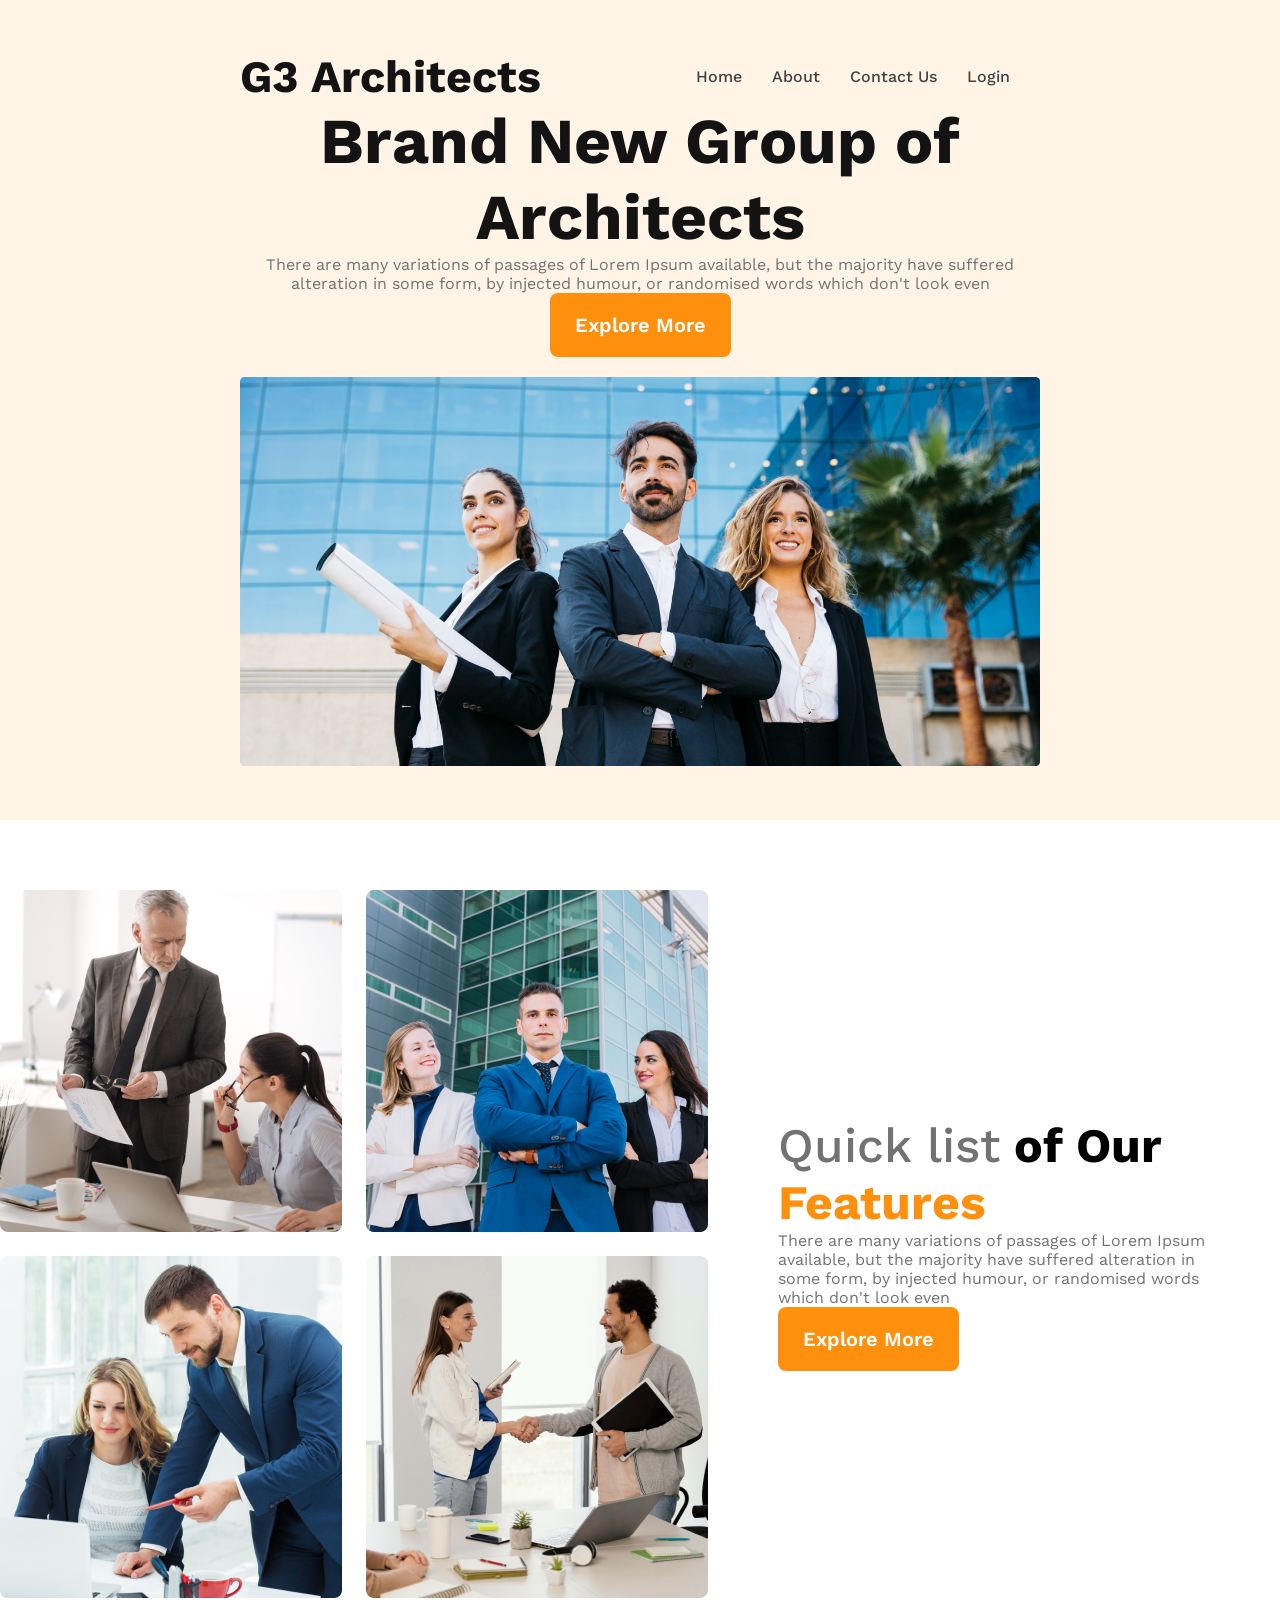
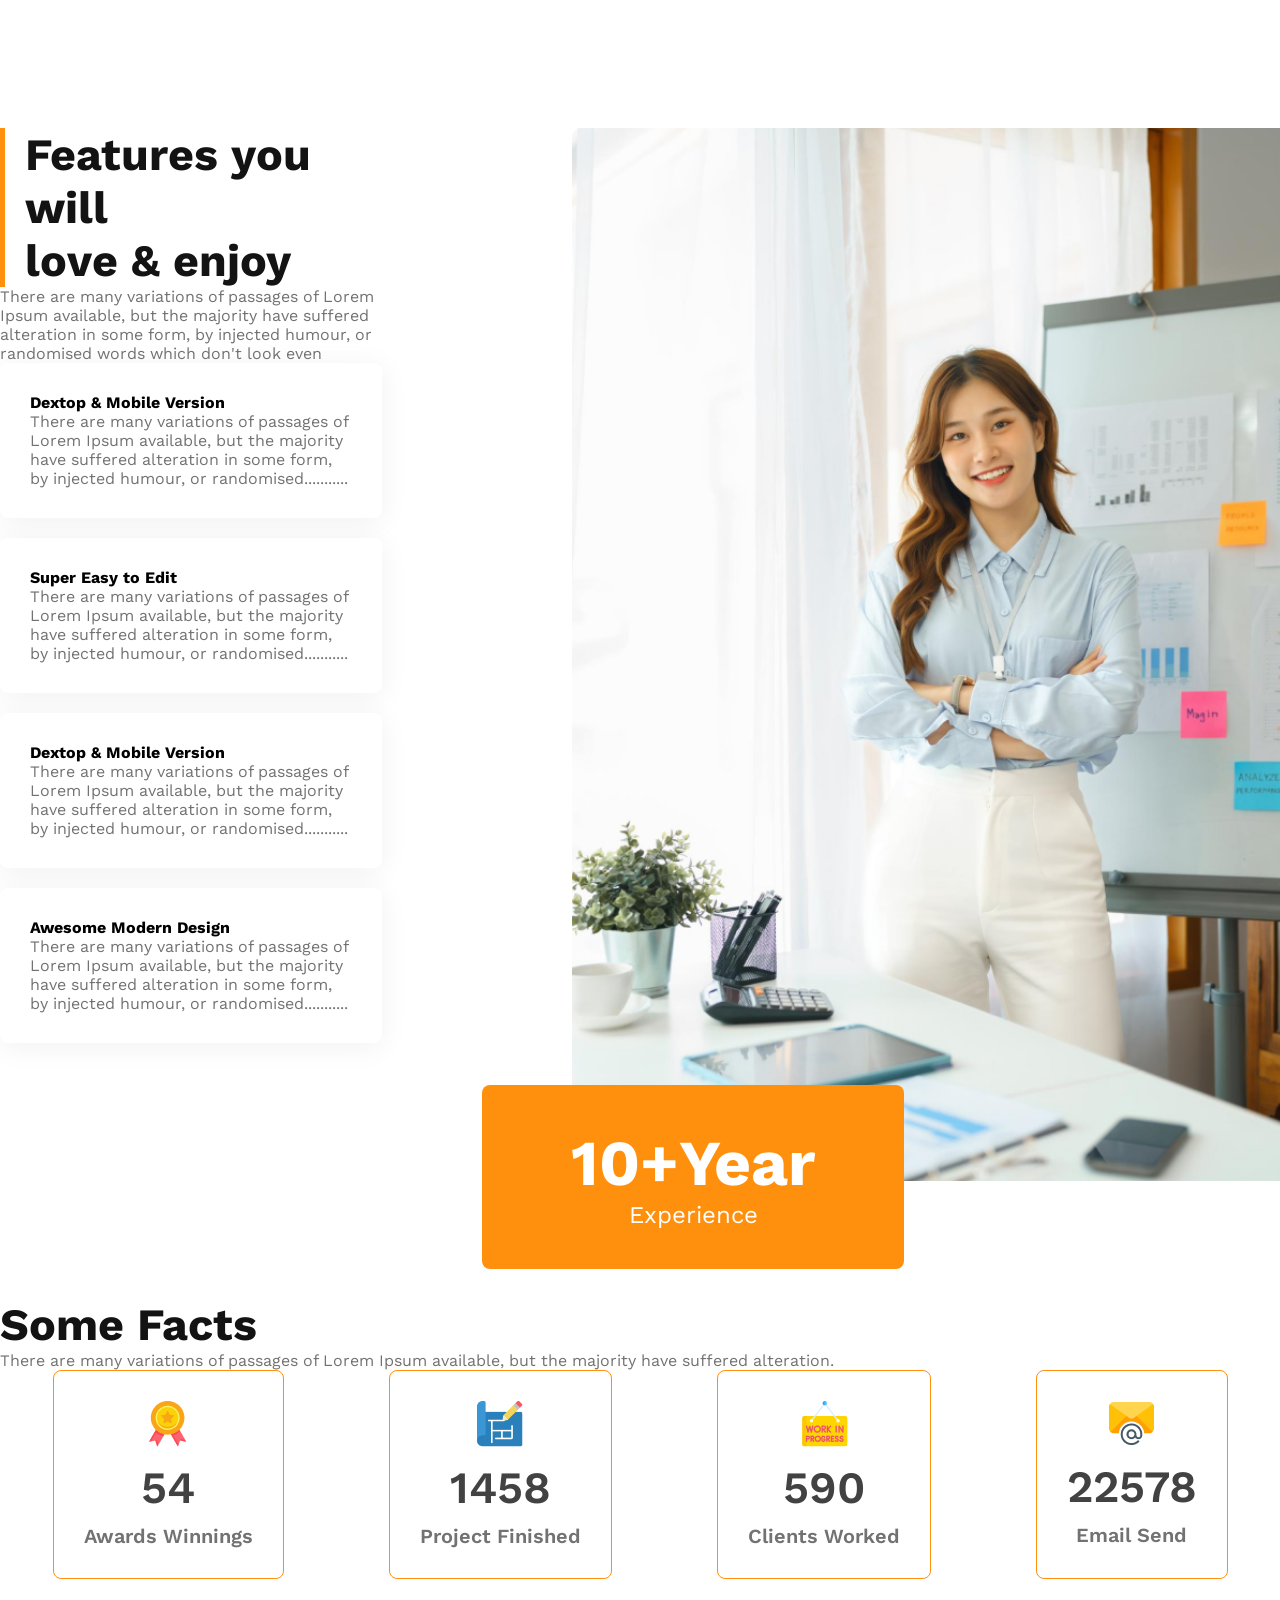
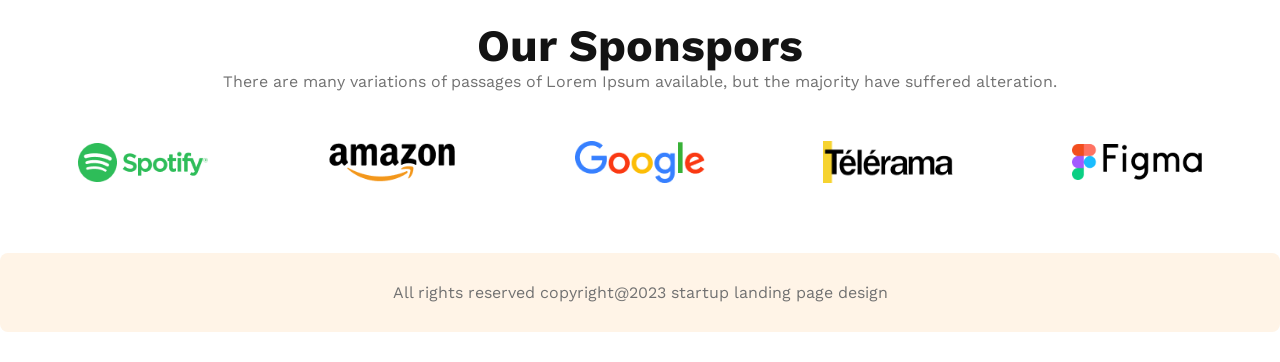
<file: index.html>
<!DOCTYPE html>
<html lang="en">

<head>
  <meta charset="UTF-8">
  <meta name="viewport" content="width=device-width, initial-scale=1.0">
  <title>G3 Architects</title>
  <link rel="stylesheet" href="styles/architects.css">
</head>

<body>
  <!-- header started -->
  <header>
    <nav>
      <h3 class="section-title">G3 Architects</h3>
      <ul>
        <li><a href="">Home</a></li>
        <li><a href="">About</a></li>
        <li><a href="">Contact Us</a></li>
        <li><a href="">Login</a></li>
      </ul>
    </nav>
    <div class="banner">
      <div class="banner-content">
        <h1 class="banner-title">Brand New Group of Architects</h1>
        <p class="text-light-gray">There are many variations of passages of Lorem Ipsum available, but the majority
          have suffered alteration in some form,
          by injected humour, or randomised words which don't look even</p>
        <button class="btn-primary">Explore More</button>
      </div>
      <img src="images/banner.png" alt="">
    </div>
  </header>
  <!-- header end -->
  <main>
    <!-- teams main section -->
    <section class="teams-container">
      <div class="teams-img-container">
        <img src="images/team1.png" alt="">
        <img src="images/team2.png" alt="">
        <img src="images/team3.png" alt="">
        <img src="images/team4.png" alt="">
      </div>
      <div class="teams-content">
        <h3 class="teams-title"> <span class="quick-list text-light-gray">Quick list</span> <span>of Our</span> <span
            class="text-features">Features</span>
        </h3>
        <p class="text-light-gray">There are many variations of passages of Lorem Ipsum available, but the majority
          have suffered alteration in
          some form,
          by injected humour, or randomised words which don't look even</p>
        <button class="btn-primary">Explore More</button>

      </div>
    </section>
    <!-- features section -->
    <section class="features">
      <div class="feature-content">
        <h3 class="section-title">Features you will <br> love & enjoy</h3>
        <p class="text-light-gray">There are many variations of passages of Lorem Ipsum available, but the majority have
          suffered alteration in some form,
          by injected humour, or randomised words which don't look even</p>
        <div class="card">
          <h4>Dextop & Mobile Version</h4>
          <p class="text-light-gray">There are many variations of passages of Lorem Ipsum available, but the majority
            have suffered alteration in some form,
            by injected humour, or randomised...........</p>
        </div>
        <div class="card">
          <h4>Super Easy to Edit</h4>
          <p class="text-light-gray">There are many variations of passages of Lorem Ipsum available, but the majority
            have suffered alteration in some form,
            by injected humour, or randomised...........</p>
        </div>
        <div class="card">
          <h4>Dextop & Mobile Version</h4>
          <p class="text-light-gray">There are many variations of passages of Lorem Ipsum available, but the majority
            have suffered alteration in some form,
            by injected humour, or randomised...........</p>
        </div>
        <div class="card">
          <h4>Awesome Modern Design</h4>
          <p class="text-light-gray">There are many variations of passages of Lorem Ipsum available, but the majority
            have suffered alteration in some form,
            by injected humour, or randomised...........</p>
        </div>

      </div>
      <div class="feature-img">
        <img src="images/architect.png" alt="">
        <div class="ten-years-badge">
          <h2>10+Year</h2>
          <p>Experience</p>
        </div>
      </div>

    </section>
    <!-- facts section -->
    <section class="facts">
      <h2 class="section-title">Some Facts</h2>
      <p class="text-light-gray">There are many variations of passages of Lorem Ipsum available, but the majority have
        suffered alteration.</p>
      <div class="facts-card-container">

        <!-- .card*4>img+h2.card-stats+p.card-title .text-light-gray -->

        <div class="card">
          <img src="images/icons/ribon.png" alt="">
          <h2 class="card-stats">54</h2>
          <p class="card-title text-light-gray">Awards Winnings</p>
        </div>
        <div class="card">
          <img src="images/icons/projects.png" alt="">
          <h2 class="card-stats">1458</h2>
          <p class="card-title text-light-gray">Project Finished</p>
        </div>
        <div class="card">
          <img src="images/icons/customers.png" alt="">
          <h2 class="card-stats">590</h2>
          <p class="card-title text-light-gray">Clients Worked</p>
        </div>
        <div class="card">
          <img src="images/icons/email.png" alt="">
          <h2 class="card-stats">22578</h2>
          <p class="card-title text-light-gray">Email Send</p>
        </div>
      </div>
    </section>
    <!-- sponsor section -->
    <section class="sponsors">
      <h3 class="section-title">Our Sponspors</h3>
      <p class="text-light-gray">There are many variations of passages of Lorem Ipsum available, but the majority have
        suffered alteration.</p>
      <div class="sponsors-img-container">
        <img src="images/sponsors/spotify.png" alt="">
        <img src="images/sponsors/amazon.png" alt="">
        <img src="images/sponsors/google.png" alt="">
        <img src="images/sponsors/telerama.png" alt="">
        <img src="images/sponsors/figma.png" alt="">
      </div>
    </section>
  </main>
  <footer class="footer-section">
    <p class="text-light-gray">All rights reserved copyright@2023 startup landing page design</p>
  </footer>
</body>

</html>
</file>
<file: styles/architects.css>
/* work sans font form google */
@import url('https://fonts.googleapis.com/css2?family=Roboto:ital,wght@0,100;0,300;0,400;0,500;0,700;0,900;1,100;1,300;1,400;1,500;1,700;1,900&family=Work+Sans:ital,wght@0,100..900;1,100..900&display=swap');

/* shared styles */
*{
  margin: 0;
  padding: 0;
}
* {
  font-family: 'Work Sans', sans-serif;
}
.text-light-gray{
  color: #727272;
}
.btn-primary{
  border-radius: 8px;
 color: #ffffff;
background: #ff900e;
padding: 20px 25px;
border: none;
font-size: 1.25rem;
font-weight: 600;
cursor: pointer;
}
.btn-primary:hover{
  background-color: #ff8f0ebb;
}
.section-title{
font-size: 2.8rem;
font-weight: 700;
color: #131313;
}


/*header styles  */
header{
  background-color: #ff900e1a;
  padding: 50px 240px;
}
nav{
  display: flex;
  justify-content: space-between;
  align-items: center;
}

nav > ul{
  display: flex;
}

nav li{
list-style: none;
margin-right:30px ;
font-weight: 500; 
font-size: 1rem;
}
nav li a{
  text-decoration: none;
  color: #424242;
}

/* banner style */
.banner-content{
  max-width: 800px;
  text-align: center;
  margin: 0 auto;
}
.banner-title{
  font-size: 4rem;
  color:#131313;
  font-weight: 700;
}

.banner img{
  margin-top: 20px;
  width: 100%;
}

/* main section */
main{
  max-width: 1440px;
  margin: 70px auto;
}
/* teams styles */
.teams-container{
  display: flex;
  align-items: center;
 
}
.teams-img-container{
  display:grid;
  grid-template-columns:repeat(2,1fr);
  gap: 1.5rem;
}
.teams-content{
  padding-left: 70px;
  padding-right: 70px;
}
.teams-title{
  font-size: 3rem;
}
.teams-title .quick-list{
  font-weight: 500;
}
.teams-title .text-features{
  color: #ff900e;
  font-weight: 700;
}
/* features section */
.features{
  display: flex;
  margin-top: 130px;
  gap: 100px;
}
.features .section-title{
  border-left: 5px solid rgb(255, 144, 14);
  padding-left: 20px;
  
}
.feature-content .card{
  padding: 30px;
  margin-bottom: 20px;
 border-radius: 8px;
box-shadow: 0px 4px 30px 0px rgba(0, 0, 0, 0.06);
background: rgb(255, 255, 255);
}
.feature-img img{
  height: 90%;
  margin-left: 90px;
}
.ten-years-badge{
border-radius: 8px;
background: rgb(255, 144, 14);
color: #ffffff;
width: 342px;
padding: 40px;
text-align: center;
position: relative;
bottom: 100px;
}
.ten-years-badge h2{
  font-size: 4rem;
  margin: 0;
}
.ten-years-badge p{
  font-size: 1.5rem;
}

/* facts section */
.facts-card-container{
  display: flex;
  justify-content: space-around;
  
}
.facts-card-container .card {
border: 1px solid rgb(255, 144, 14);
border-radius: 8px;
text-align: center;
padding: 30px;
}
.facts-card-container .card-title{
  font-weight: 600;
  font-size: 1.25rem;
  margin-top: 5px;
}
.facts-card-container .card-stats{
  font-size: 2.8rem;
  font-weight:600 ;
  color: #424242;
  margin-top: 10px;
  margin-bottom: 10px;
}
/* sponsors styles */
.sponsors{
  text-align: center;
  margin-top: 40px;
}
.sponsors-img-container{
  display: flex;
  justify-content: space-evenly;
  align-items: center;
  margin-top: 50px;
  gap: 40px;
  
}
.sponsors-img-container img {
  width: 130px;
}
/* footer section */
.footer-section{
  border-radius: 8px;
background: rgb(255, 244, 231);
max-width: 1440px;
display: flex;
justify-content: center;
align-items: center;
margin: 30px auto;
padding: 30px 0;
}




/* responsive media quaeies */
/* mobile devices */
@media screen and (max-width:576px) {
  header{
    padding: 20px;
  }
  nav, 
  .teams-container,
  .features,
  .facts-card-container,
  .sponsors-img-container{
    flex-direction: column;
  }
  .feature-img img{
    width:90%;
    margin-left: 0;
  }
  .ten-years-badge {
position: static;
  }
  .teams-img-container{
    grid-template-columns: 1fr;
  }
  .teams-content,
  .facts-card-container{
  padding-left: 20px;
  padding-right: 20px;
  max-width: 300px;
}
.facts-card-container{
  gap: 20px;
}
  .footer-section{
    margin: 40px;
    text-align: center;
  }
  }




/* medium devices */
@media screen and (min-width:576px) and (max-width:960px) {
  header{
    padding: 50px;
  }
  nav,
  .teams-container,
  .features,
  .sponsors-img-container{
    flex-direction: column;
  }
  .footer-section{
    margin: 40px;
    text-align: center;
  }
  
}
</file>
